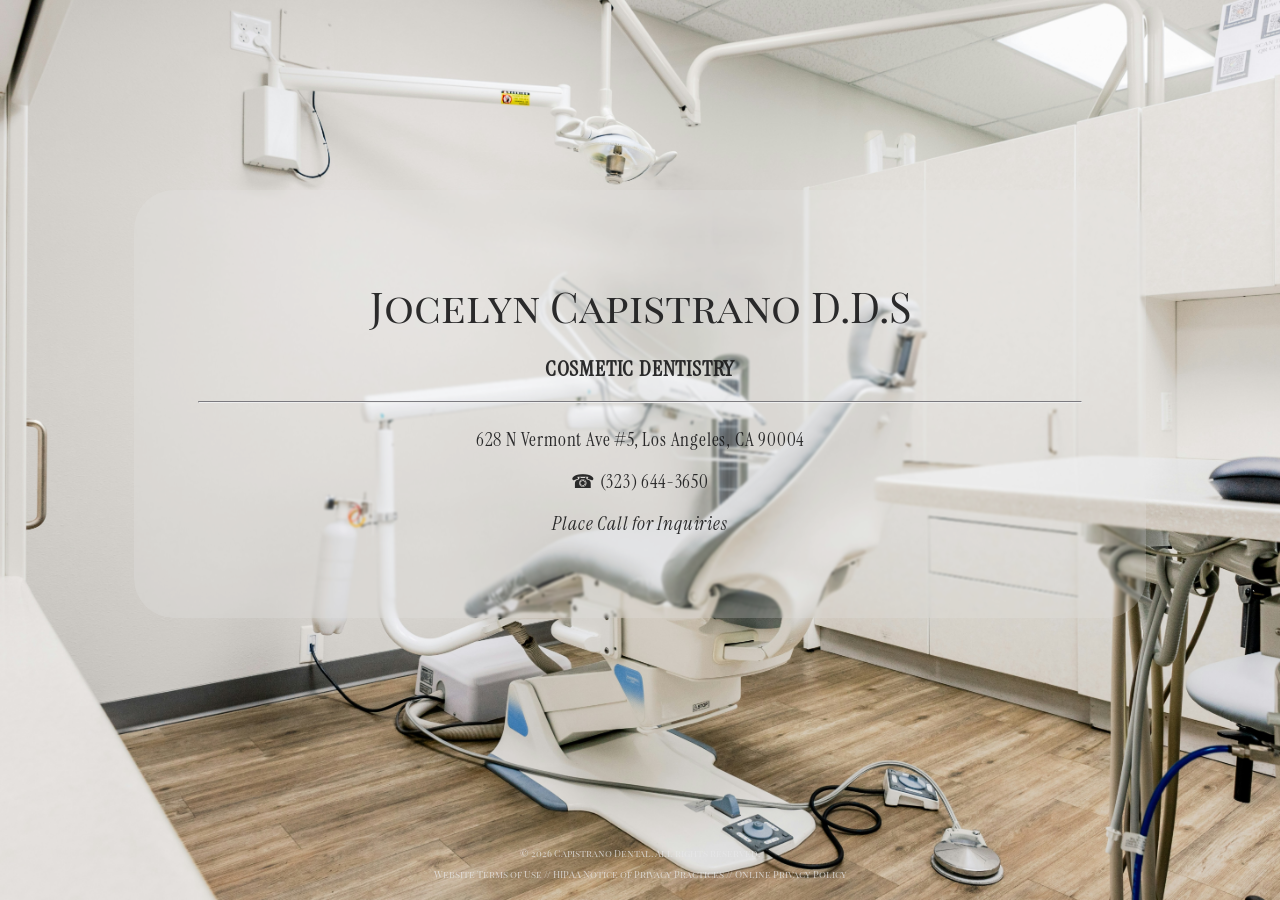
<file: index.html>
<!DOCTYPE html>
<html lang="en">
<link rel="stylesheet" type="text/css" href="style.css" />

<style>
    body {
        background-image: url('kari-bjorn-photography-Fdku_oMrDvk-unsplash.jpg');
        background-repeat: no-repeat;
        background-position: center;
        background-attachment: fixed;
        background-size: cover;
    }
</style>

<head>
    <meta charset="UTF-8">
    <meta name="viewport" content="width=device-width, initial-scale=1.0">
    <link rel="preconnect" href="https://fonts.googleapis.com">
    <link rel="preconnect" href="https://fonts.gstatic.com" crossorigin>
    <link
        href="https://fonts.googleapis.com/css2?family=Instrument+Serif:ital@0;1&family=Playfair+Display+SC&display=swap"
        rel="stylesheet">
    <title>Capistrano Dental - Info</title>
     <link rel="icon" href="icons8-tooth-96.png" type="image/x-icon">
</head>

<header id="landing">
        <h1 style="text-align: center;">Jocelyn Capistrano D.D.S</h1>
        <h2 style="font-weight: 700; text-transform: uppercase;">Cosmetic Dentistry</h2>
        <hr>
        <h3>628 N Vermont Ave #5, Los Angeles, CA 90004</h3>
        <h3>&#9742; (323) 644-3650</h3>
        <h3 style="font-style: italic;">Place Call for Inquiries
        </h3>
</header>

<body>

</body>

<footer>
    <p>&copy; 2026 Capistrano Dental. All rights reserved.</p>
    <p> <a href="terms-of-use.html">Website Terms of Use</a> // <a href="hipaa-notice.html">HIPAA Notice of Privacy
            Practices</a> // <a href="privacy-policy.html">Online Privacy Policy</a> </p>
</footer>

</html>
</file>
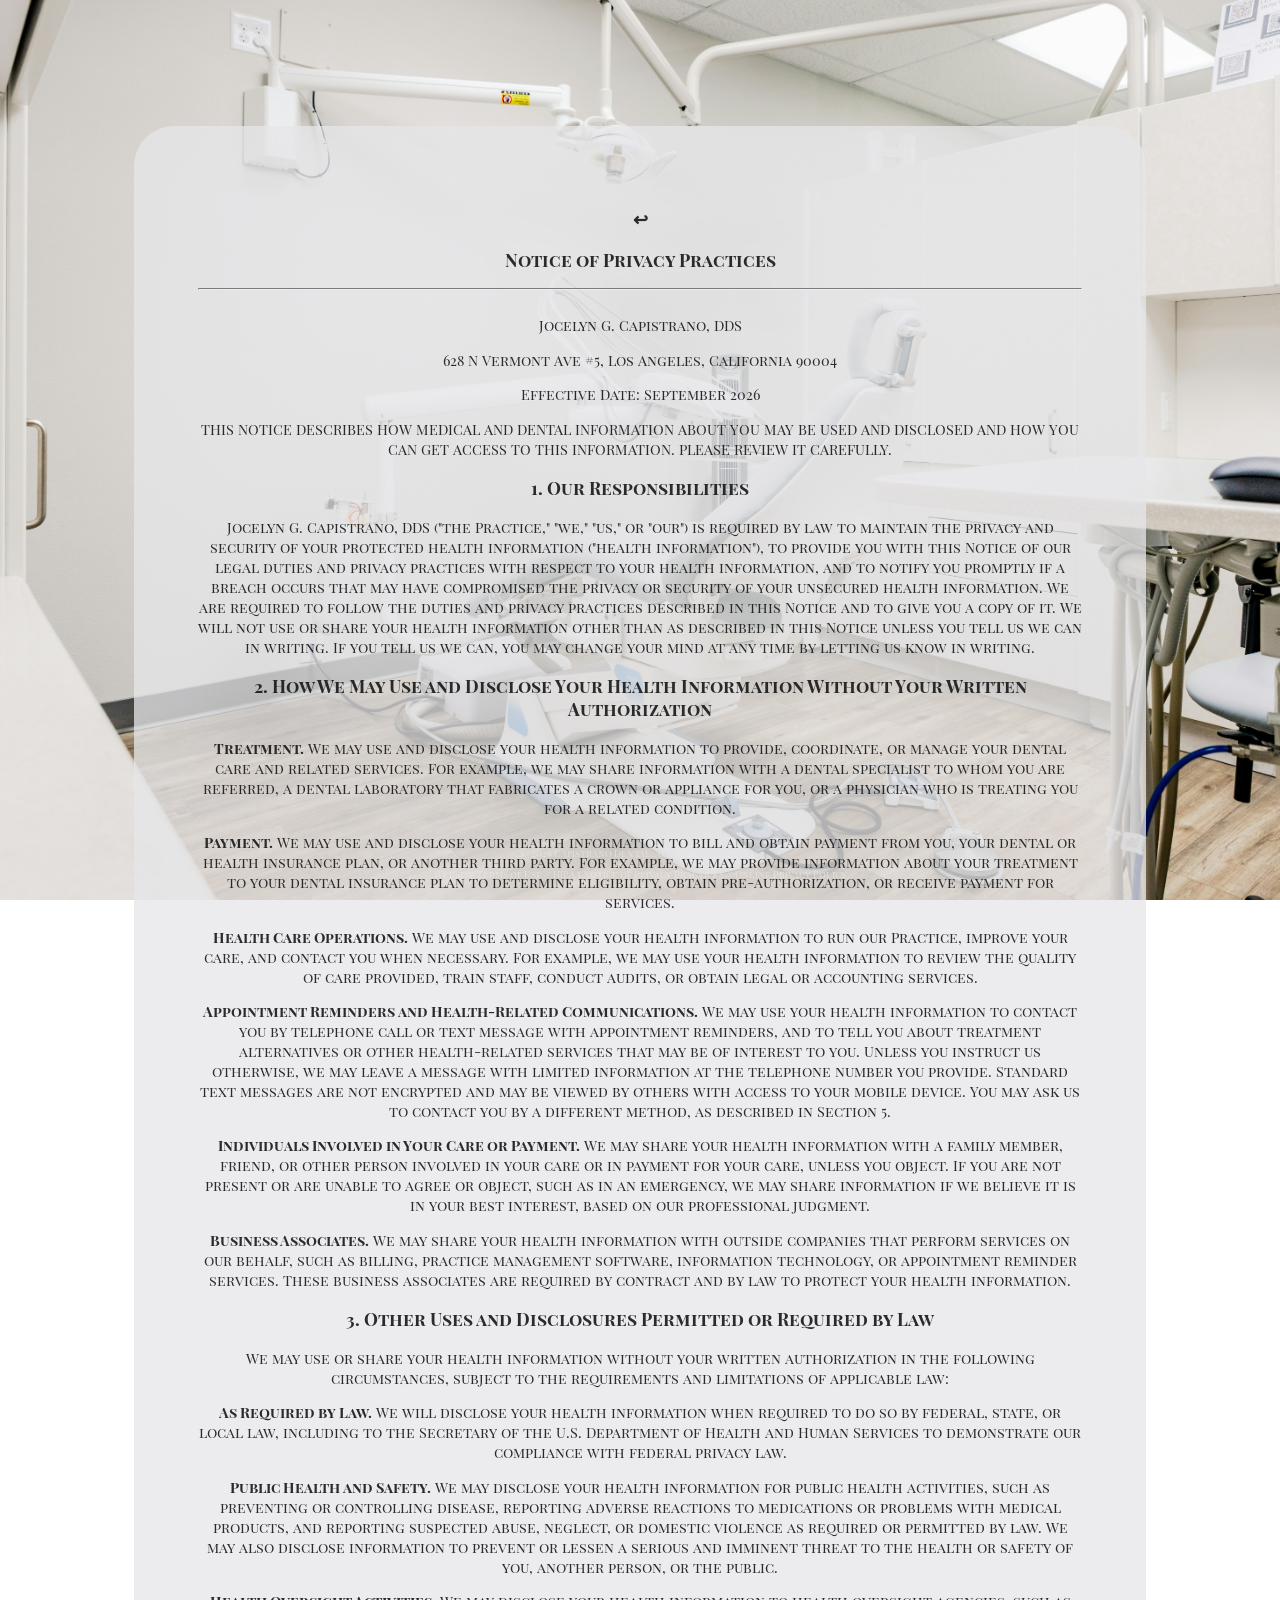
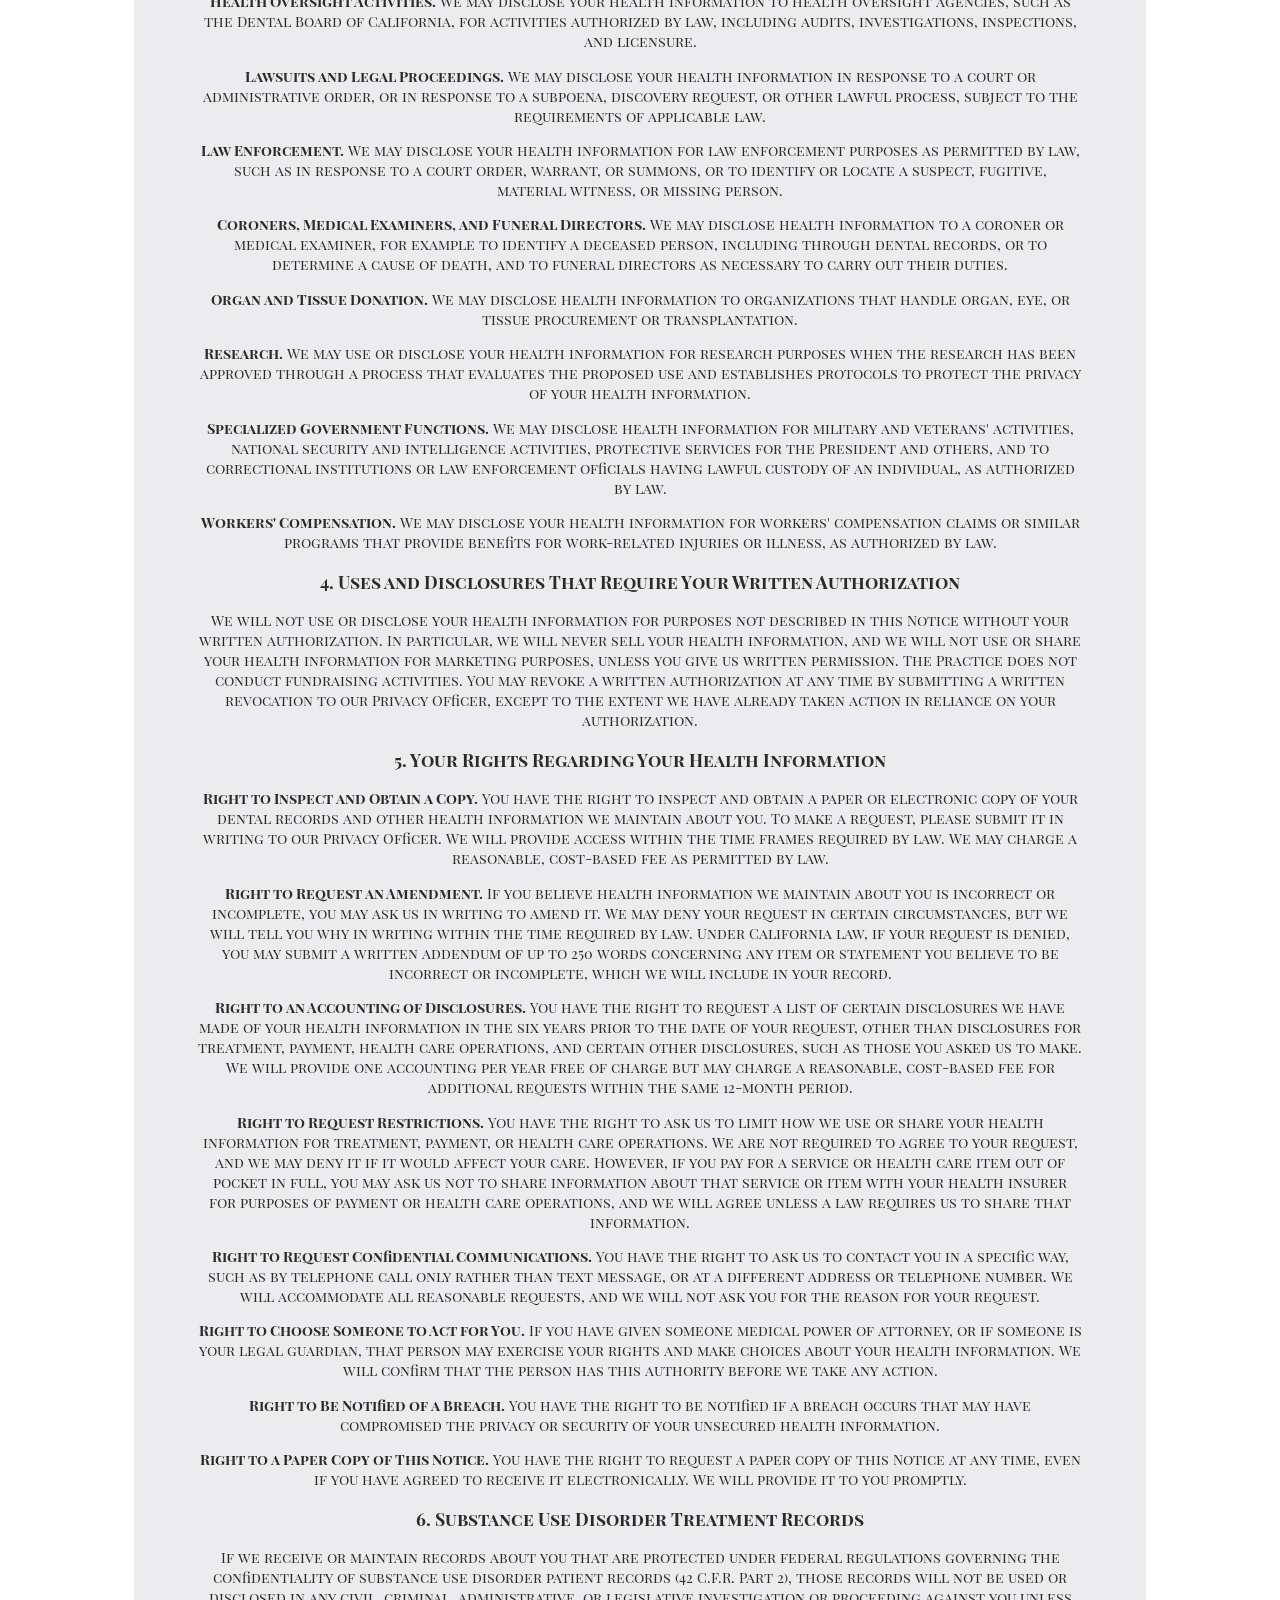
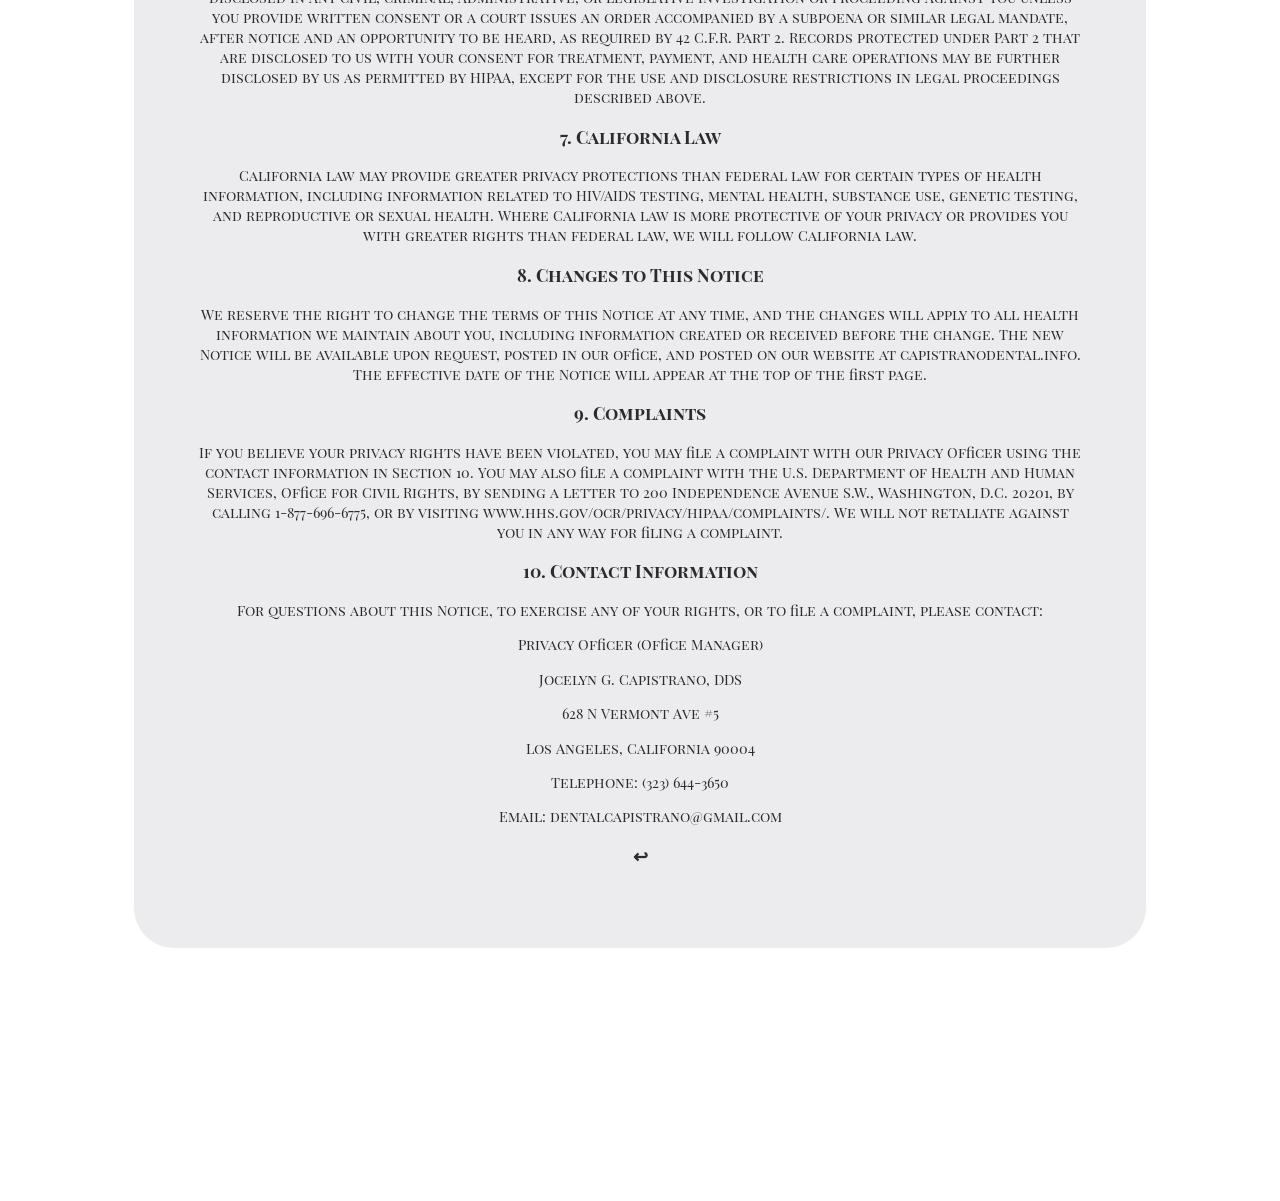
<file: hipaa-notice.html>
<!DOCTYPE html>
<html lang="en">
<link rel="stylesheet" type="text/css" href="style.css" />

<style>
    body {
        background-image: url('kari-bjorn-photography-Fdku_oMrDvk-unsplash.jpg');
        background-repeat: no-repeat;
        background-position: center;
        background-attachment: fixed;
        background-size: cover;
    }
</style>

<head>
    <meta charset="UTF-8">
    <meta name="viewport" content="width=device-width, initial-scale=1.0">
    <link rel="preconnect" href="https://fonts.googleapis.com">
    <link rel="preconnect" href="https://fonts.gstatic.com" crossorigin>
    <link
        href="https://fonts.googleapis.com/css2?family=Instrument+Serif:ital@0;1&family=Playfair+Display+SC&display=swap"
        rel="stylesheet">
    <title>Capistrano Dental - HIPAA Notice</title>
     <link rel="icon" href="icons8-tooth-96.png" type="image/x-icon">
</head>

<header>
    <h3><span id="return"><a href=index.html>↩</a></span></h3>
    <h3>Notice of Privacy Practices</h3>
    <hr>
    <p>Jocelyn G. Capistrano, DDS</p>
    <p>628 N Vermont Ave #5, Los Angeles, California 90004</p>
    <p>Effective Date: September 2026</p>
    <p>THIS NOTICE DESCRIBES HOW MEDICAL AND DENTAL INFORMATION ABOUT YOU MAY BE USED AND DISCLOSED AND HOW YOU CAN GET
        ACCESS TO THIS INFORMATION. PLEASE REVIEW IT CAREFULLY.</p>

    <h3>1. Our Responsibilities</h3>
    <p>Jocelyn G. Capistrano, DDS ("the Practice," "we," "us," or "our") is required by law to maintain the privacy and
        security of your protected health information ("health information"), to provide you with this Notice of our
        legal duties and privacy practices with respect to your health information, and to notify you promptly if a
        breach occurs that may have compromised the privacy or security of your unsecured health information. We are
        required to follow the duties and privacy practices described in this Notice and to give you a copy of it. We
        will not use or share your health information other than as described in this Notice unless you tell us we can
        in writing. If you tell us we can, you may change your mind at any time by letting us know in writing.</p>

    <h3>2. How We May Use and Disclose Your Health Information Without Your Written Authorization</h3>
    <p><strong>Treatment.</strong> We may use and disclose your health information to provide, coordinate, or manage
        your dental care and related services. For example, we may share information with a dental specialist to whom
        you are referred, a dental laboratory that fabricates a crown or appliance for you, or a physician who is
        treating you for a related condition.</p>
    <p><strong>Payment.</strong> We may use and disclose your health information to bill and obtain payment from you,
        your dental or health insurance plan, or another third party. For example, we may provide information about your
        treatment to your dental insurance plan to determine eligibility, obtain pre-authorization, or receive payment
        for services.</p>
    <p><strong>Health Care Operations.</strong> We may use and disclose your health information to run our Practice,
        improve your care, and contact you when necessary. For example, we may use your health information to review the
        quality of care provided, train staff, conduct audits, or obtain legal or accounting services.</p>
    <p><strong>Appointment Reminders and Health-Related Communications.</strong> We may use your health information to
        contact you by telephone call or text message with appointment reminders, and to tell you about treatment
        alternatives or other health-related services that may be of interest to you. Unless you instruct us otherwise,
        we may leave a message with limited information at the telephone number you provide. Standard text messages are
        not encrypted and may be viewed by others with access to your mobile device. You may ask us to contact you by a
        different method, as described in Section 5.</p>
    <p><strong>Individuals Involved in Your Care or Payment.</strong> We may share your health information with a family
        member, friend, or other person involved in your care or in payment for your care, unless you object. If you are
        not present or are unable to agree or object, such as in an emergency, we may share information if we believe it
        is in your best interest, based on our professional judgment.</p>
    <p><strong>Business Associates.</strong> We may share your health information with outside companies that perform
        services on our behalf, such as billing, practice management software, information technology, or appointment
        reminder services. These business associates are required by contract and by law to protect your health
        information.</p>

    <h3>3. Other Uses and Disclosures Permitted or Required by Law</h3>
    <p>We may use or share your health information without your written authorization in the following circumstances,
        subject to the requirements and limitations of applicable law:</p>
    <p><strong>As Required by Law.</strong> We will disclose your health information when required to do so by federal,
        state, or local law, including to the Secretary of the U.S. Department of Health and Human Services to
        demonstrate our compliance with federal privacy law.</p>
    <p><strong>Public Health and Safety.</strong> We may disclose your health information for public health activities,
        such as preventing or controlling disease, reporting adverse reactions to medications or problems with medical
        products, and reporting suspected abuse, neglect, or domestic violence as required or permitted by law. We may
        also disclose information to prevent or lessen a serious and imminent threat to the health or safety of you,
        another person, or the public.</p>
    <p><strong>Health Oversight Activities.</strong> We may disclose your health information to health oversight
        agencies, such as the Dental Board of California, for activities authorized by law, including audits,
        investigations, inspections, and licensure.</p>
    <p><strong>Lawsuits and Legal Proceedings.</strong> We may disclose your health information in response to a court
        or administrative order, or in response to a subpoena, discovery request, or other lawful process, subject to
        the requirements of applicable law.</p>
    <p><strong>Law Enforcement.</strong> We may disclose your health information for law enforcement purposes as
        permitted by law, such as in response to a court order, warrant, or summons, or to identify or locate a suspect,
        fugitive, material witness, or missing person.</p>
    <p><strong>Coroners, Medical Examiners, and Funeral Directors.</strong> We may disclose health information to a
        coroner or medical examiner, for example to identify a deceased person, including through dental records, or to
        determine a cause of death, and to funeral directors as necessary to carry out their duties.</p>
    <p><strong>Organ and Tissue Donation.</strong> We may disclose health information to organizations that handle
        organ, eye, or tissue procurement or transplantation.</p>
    <p><strong>Research.</strong> We may use or disclose your health information for research purposes when the research
        has been approved through a process that evaluates the proposed use and establishes protocols to protect the
        privacy of your health information.</p>
    <p><strong>Specialized Government Functions.</strong> We may disclose health information for military and veterans'
        activities, national security and intelligence activities, protective services for the President and others, and
        to correctional institutions or law enforcement officials having lawful custody of an individual, as authorized
        by law.</p>
    <p><strong>Workers' Compensation.</strong> We may disclose your health information for workers' compensation claims
        or similar programs that provide benefits for work-related injuries or illness, as authorized by law.</p>

    <h3>4. Uses and Disclosures That Require Your Written Authorization</h3>
    <p>We will not use or disclose your health information for purposes not described in this Notice without your
        written authorization. In particular, we will never sell your health information, and we will not use or share
        your health information for marketing purposes, unless you give us written permission. The Practice does not
        conduct fundraising activities. You may revoke a written authorization at any time by submitting a written
        revocation to our Privacy Officer, except to the extent we have already taken action in reliance on your
        authorization.</p>

    <h3>5. Your Rights Regarding Your Health Information</h3>
    <p><strong>Right to Inspect and Obtain a Copy.</strong> You have the right to inspect and obtain a paper or
        electronic copy of your dental records and other health information we maintain about you. To make a request,
        please submit it in writing to our Privacy Officer. We will provide access within the time frames required by
        law. We may charge a reasonable, cost-based fee as permitted by law.</p>
    <p><strong>Right to Request an Amendment.</strong> If you believe health information we maintain about you is
        incorrect or incomplete, you may ask us in writing to amend it. We may deny your request in certain
        circumstances, but we will tell you why in writing within the time required by law. Under California law, if
        your request is denied, you may submit a written addendum of up to 250 words concerning any item or statement
        you believe to be incorrect or incomplete, which we will include in your record.</p>
    <p><strong>Right to an Accounting of Disclosures.</strong> You have the right to request a list of certain
        disclosures we have made of your health information in the six years prior to the date of your request, other
        than disclosures for treatment, payment, health care operations, and certain other disclosures, such as those
        you asked us to make. We will provide one accounting per year free of charge but may charge a reasonable,
        cost-based fee for additional requests within the same 12-month period.</p>
    <p><strong>Right to Request Restrictions.</strong> You have the right to ask us to limit how we use or share your
        health information for treatment, payment, or health care operations. We are not required to agree to your
        request, and we may deny it if it would affect your care. However, if you pay for a service or health care item
        out of pocket in full, you may ask us not to share information about that service or item with your health
        insurer for purposes of payment or health care operations, and we will agree unless a law requires us to share
        that information.</p>
    <p><strong>Right to Request Confidential Communications.</strong> You have the right to ask us to contact you in a
        specific way, such as by telephone call only rather than text message, or at a different address or telephone
        number. We will accommodate all reasonable requests, and we will not ask you for the reason for your request.
    </p>
    <p><strong>Right to Choose Someone to Act for You.</strong> If you have given someone medical power of attorney, or
        if someone is your legal guardian, that person may exercise your rights and make choices about your health
        information. We will confirm that the person has this authority before we take any action.</p>
    <p><strong>Right to Be Notified of a Breach.</strong> You have the right to be notified if a breach occurs that may
        have compromised the privacy or security of your unsecured health information.</p>
    <p><strong>Right to a Paper Copy of This Notice.</strong> You have the right to request a paper copy of this Notice
        at any time, even if you have agreed to receive it electronically. We will provide it to you promptly.</p>

    <h3>6. Substance Use Disorder Treatment Records</h3>
    <p>If we receive or maintain records about you that are protected under federal regulations governing the
        confidentiality of substance use disorder patient records (42 C.F.R. Part 2), those records will not be used or
        disclosed in any civil, criminal, administrative, or legislative investigation or proceeding against you unless
        you provide written consent or a court issues an order accompanied by a subpoena or similar legal mandate, after
        notice and an opportunity to be heard, as required by 42 C.F.R. Part 2. Records protected under Part 2 that are
        disclosed to us with your consent for treatment, payment, and health care operations may be further disclosed by
        us as permitted by HIPAA, except for the use and disclosure restrictions in legal proceedings described above.
    </p>

    <h3>7. California Law</h3>
    <p>California law may provide greater privacy protections than federal law for certain types of health information,
        including information related to HIV/AIDS testing, mental health, substance use, genetic testing, and
        reproductive or sexual health. Where California law is more protective of your privacy or provides you with
        greater rights than federal law, we will follow California law.</p>

    <h3>8. Changes to This Notice</h3>
    <p>We reserve the right to change the terms of this Notice at any time, and the changes will apply to all health
        information we maintain about you, including information created or received before the change. The new Notice
        will be available upon request, posted in our office, and posted on our website at capistranodental.info. The
        effective date of the Notice will appear at the top of the first page.</p>

    <h3>9. Complaints</h3>
    <p>If you believe your privacy rights have been violated, you may file a complaint with our Privacy Officer using
        the contact information in Section 10. You may also file a complaint with the U.S. Department of Health and
        Human Services, Office for Civil Rights, by sending a letter to 200 Independence Avenue S.W., Washington, D.C.
        20201, by calling 1-877-696-6775, or by visiting www.hhs.gov/ocr/privacy/hipaa/complaints/. We will not
        retaliate against you in any way for filing a complaint.</p>

    <h3>10. Contact Information</h3>
    <p>For questions about this Notice, to exercise any of your rights, or to file a complaint, please contact:</p>
    <p>Privacy Officer (Office Manager)</p>
    <p>Jocelyn G. Capistrano, DDS</p>
    <p>628 N Vermont Ave #5</p>
    <p>Los Angeles, California 90004</p>
    <p>Telephone: (323) 644-3650</p>
    <p>Email: dentalcapistrano@gmail.com</p>

    <h3><span id="return"><a href=index.html>↩</a></span></h3>
</header>

<body>

</body>

<footer>
    <p>&copy; 2026 Capistrano Dental. All rights reserved.</p>
    <p> <a href="terms-of-use.html">Website Terms of Use</a> // <a href="hipaa-notice.html">HIPAA Notice of Privacy
            Practices</a> // <a href="privacy-policy.html">Online Privacy Policy</a> </p>
</footer>

</html>
</file>
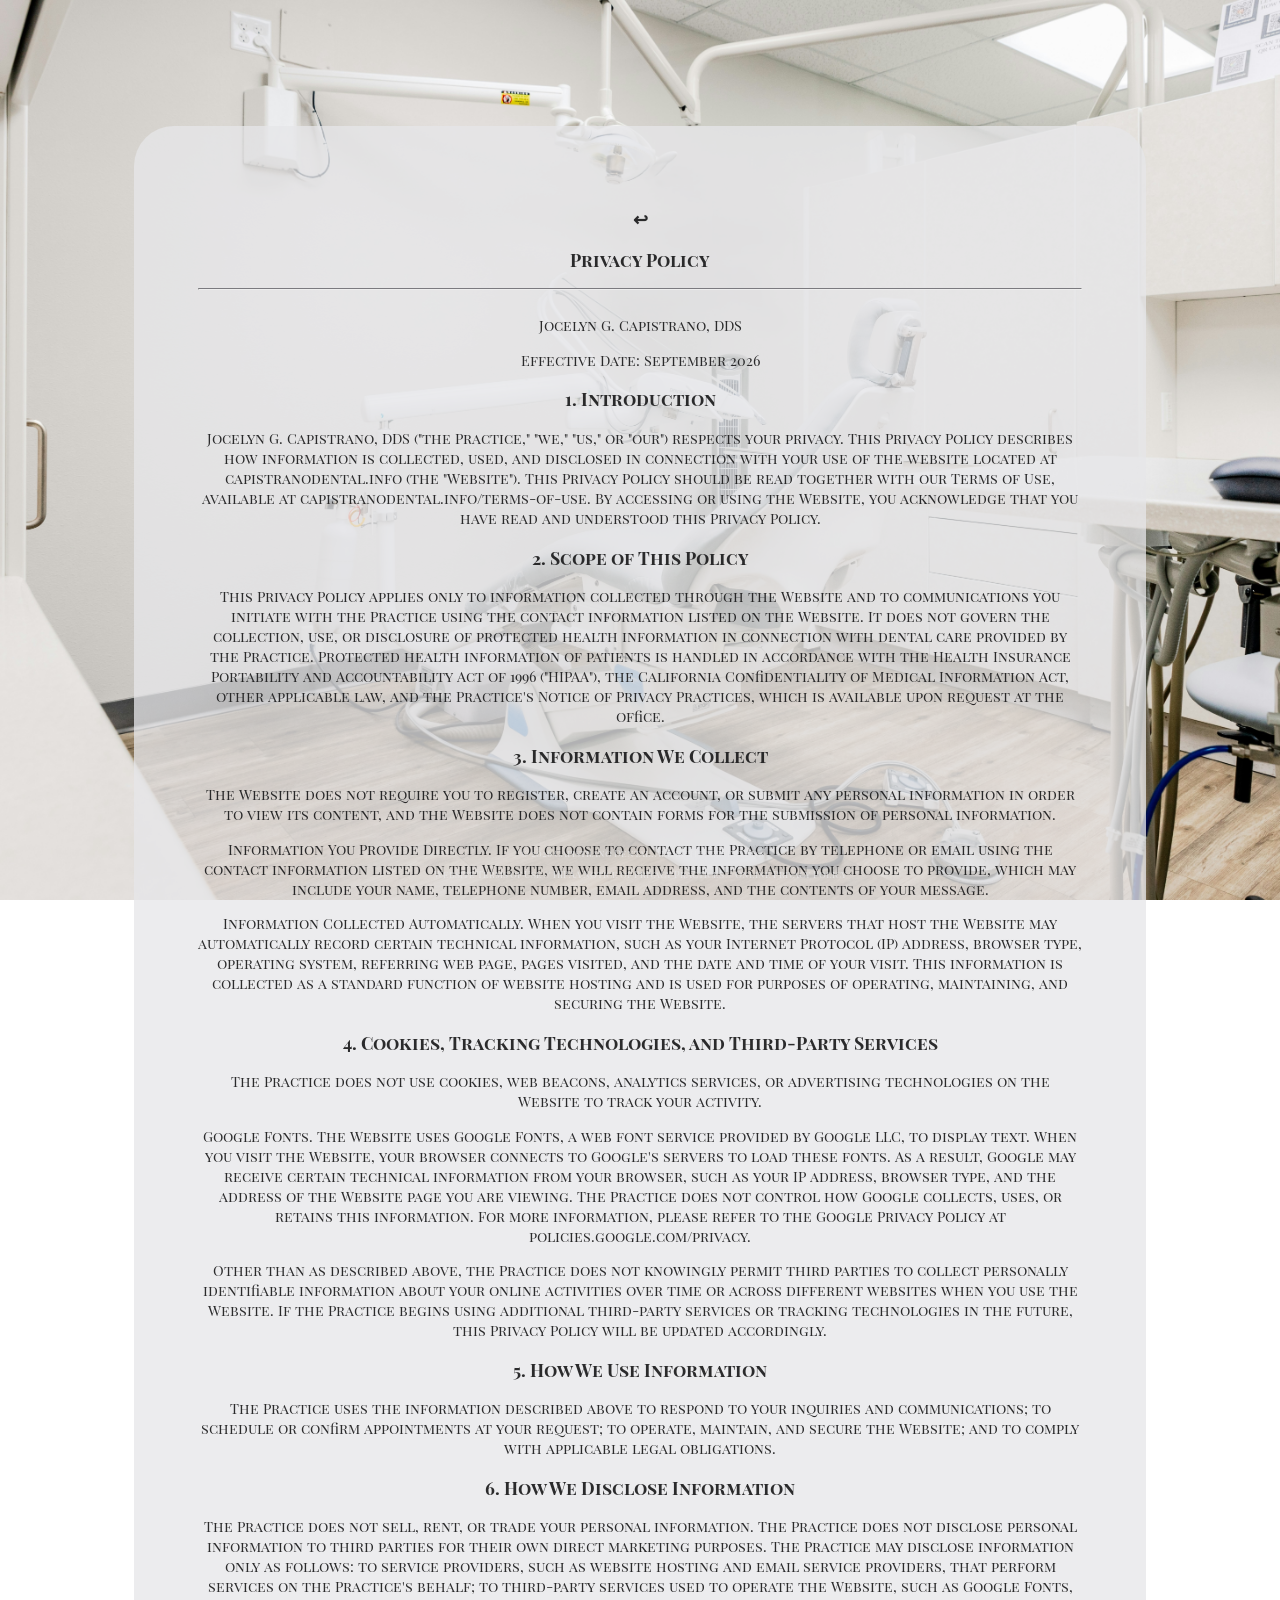
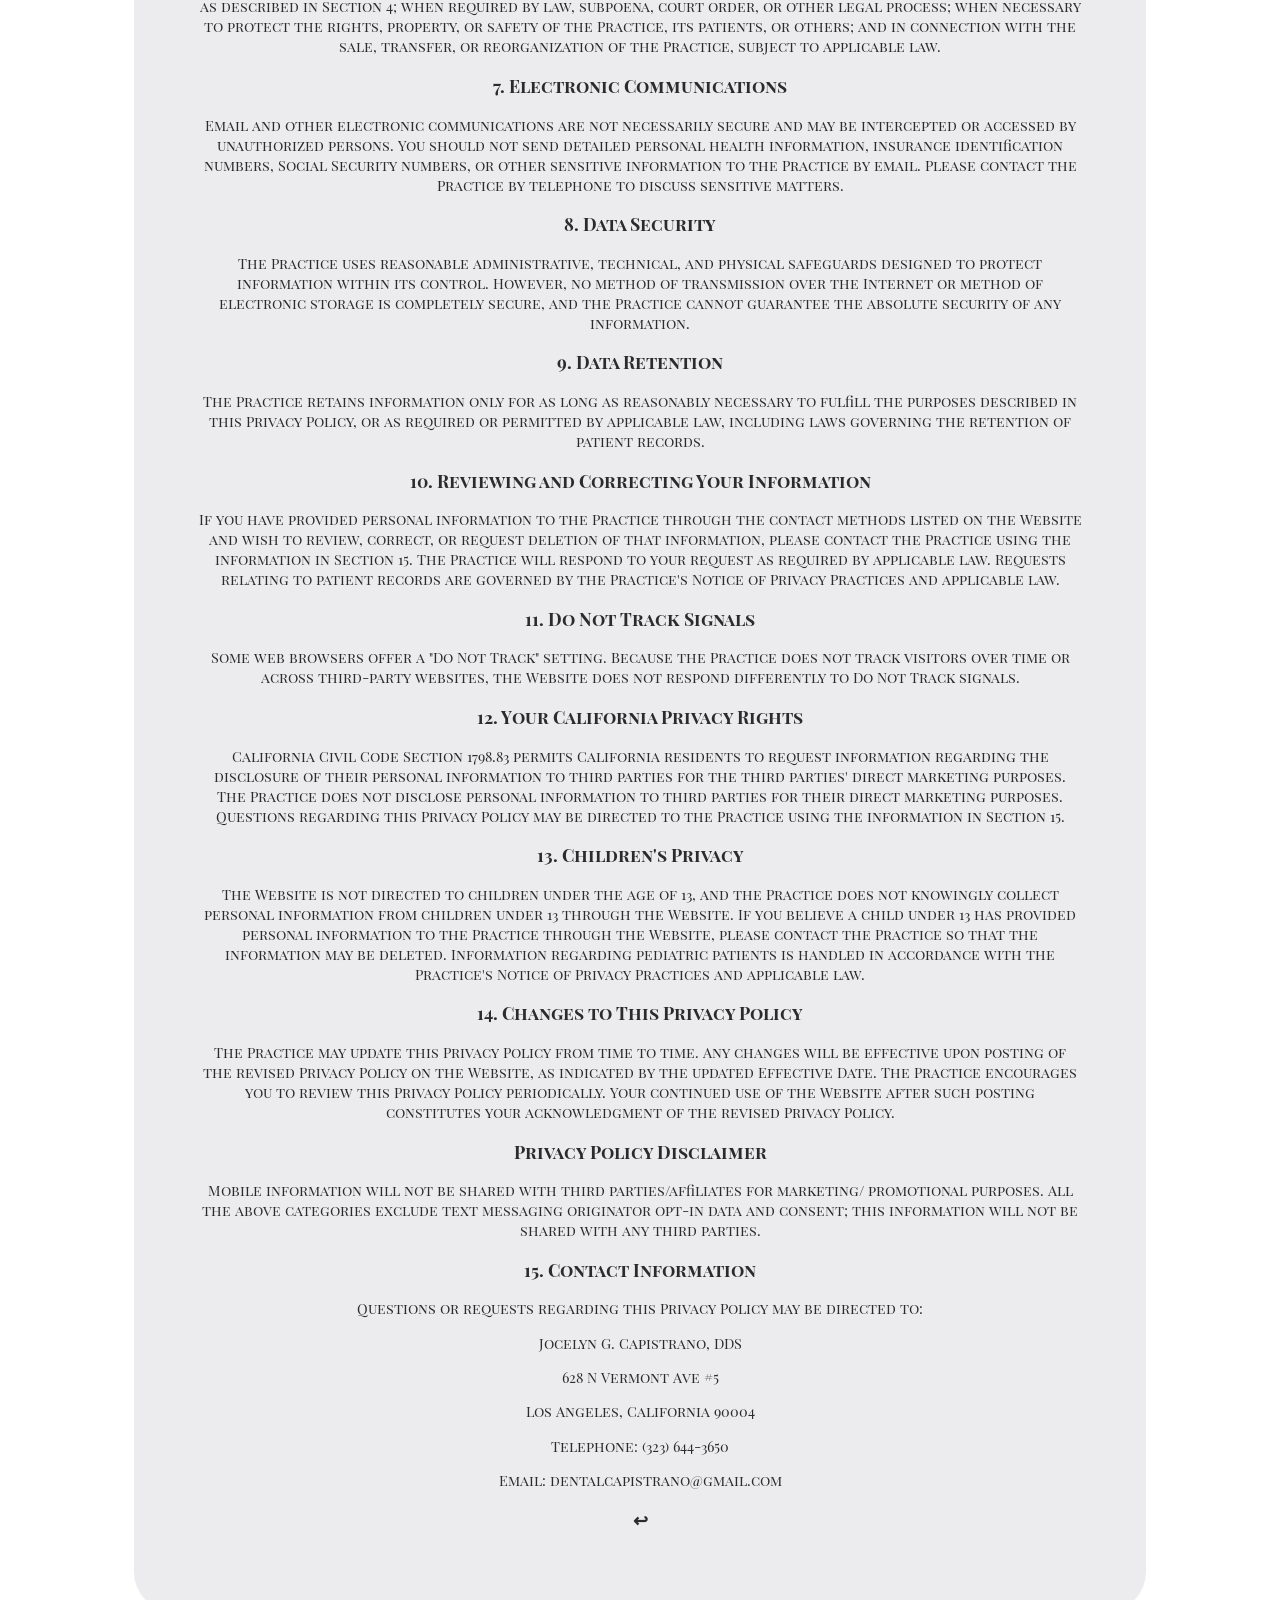
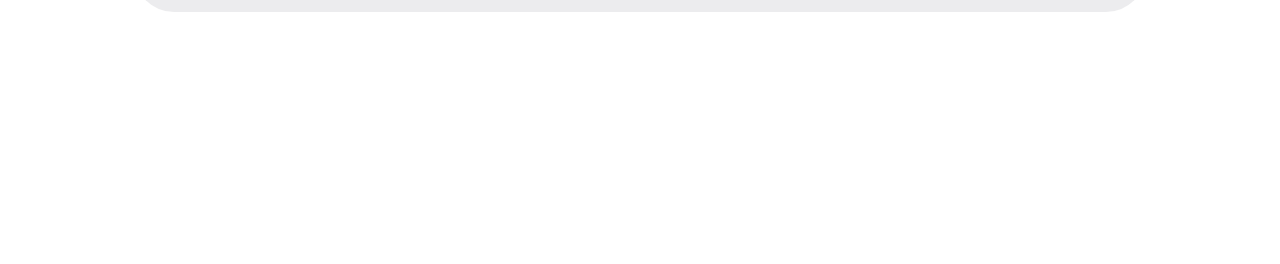
<file: privacy-policy.html>
<!DOCTYPE html>
<html lang="en">
<link rel="stylesheet" type="text/css" href="style.css" />

<style>
    body {
        background-image: url('kari-bjorn-photography-Fdku_oMrDvk-unsplash.jpg');
        background-repeat: no-repeat;
        background-position: center;
        background-attachment: fixed;
        background-size: cover;
    }
</style>

<head>
    <meta charset="UTF-8">
    <meta name="viewport" content="width=device-width, initial-scale=1.0">
    <link rel="preconnect" href="https://fonts.googleapis.com">
    <link rel="preconnect" href="https://fonts.gstatic.com" crossorigin>
    <link
        href="https://fonts.googleapis.com/css2?family=Instrument+Serif:ital@0;1&family=Playfair+Display+SC&display=swap"
        rel="stylesheet">
    <title>Capistrano Dental - Privacy Policy</title>
    <link rel="icon" href="icons8-tooth-96.png" type="image/x-icon">
</head>

<header>
    <h3><span id="return"><a href=index.html>↩</a></span></h3>
    <h3>Privacy Policy</h3>
    <hr>
    <p>Jocelyn G. Capistrano, DDS</p>
    <p>Effective Date: September 2026</p>

    <h3>1. Introduction</h3>
    <p>Jocelyn G. Capistrano, DDS ("the Practice," "we," "us," or "our") respects your privacy. This Privacy Policy
        describes how information is collected, used, and disclosed in connection with your use of the website located
        at capistranodental.info (the "Website"). This Privacy Policy should be read together with our Terms of Use,
        available at capistranodental.info/terms-of-use. By accessing or using the Website, you acknowledge that you
        have read and understood this Privacy Policy.</p>

    <h3>2. Scope of This Policy</h3>
    <p>This Privacy Policy applies only to information collected through the Website and to communications you initiate
        with the Practice using the contact information listed on the Website. It does not govern the collection, use,
        or disclosure of protected health information in connection with dental care provided by the Practice. Protected
        health information of patients is handled in accordance with the Health Insurance Portability and Accountability
        Act of 1996 ("HIPAA"), the California Confidentiality of Medical Information Act, other applicable law, and the
        Practice's Notice of Privacy Practices, which is available upon request at the office.</p>

    <h3>3. Information We Collect</h3>
    <p>The Website does not require you to register, create an account, or submit any personal information in order to
        view its content, and the Website does not contain forms for the submission of personal information.</p>
    <p>Information You Provide Directly. If you choose to contact the Practice by telephone or email using the contact
        information listed on the Website, we will receive the information you choose to provide, which may include your
        name, telephone number, email address, and the contents of your message.</p>
    <p>Information Collected Automatically. When you visit the Website, the servers that host the Website may
        automatically record certain technical information, such as your Internet Protocol (IP) address, browser type,
        operating system, referring web page, pages visited, and the date and time of your visit. This information is
        collected as a standard function of website hosting and is used for purposes of operating, maintaining, and
        securing the Website.</p>

    <h3>4. Cookies, Tracking Technologies, and Third-Party Services</h3>
    <p>The Practice does not use cookies, web beacons, analytics services, or advertising technologies on the Website to
        track your activity.</p>
    <p>Google Fonts. The Website uses Google Fonts, a web font service provided by Google LLC, to display text. When you
        visit the Website, your browser connects to Google's servers to load these fonts. As a result, Google may
        receive certain technical information from your browser, such as your IP address, browser type, and the address
        of the Website page you are viewing. The Practice does not control how Google collects, uses, or retains this
        information. For more information, please refer to the Google Privacy Policy at policies.google.com/privacy.</p>
    <p>Other than as described above, the Practice does not knowingly permit third parties to collect personally
        identifiable information about your online activities over time or across different websites when you use the
        Website. If the Practice begins using additional third-party services or tracking technologies in the future,
        this Privacy Policy will be updated accordingly.</p>

    <h3>5. How We Use Information</h3>
    <p>The Practice uses the information described above to respond to your inquiries and communications; to schedule or
        confirm appointments at your request; to operate, maintain, and secure the Website; and to comply with
        applicable legal obligations.</p>

    <h3>6. How We Disclose Information</h3>
    <p>The Practice does not sell, rent, or trade your personal information. The Practice does not disclose personal
        information to third parties for their own direct marketing purposes. The Practice may disclose information only
        as follows: to service providers, such as website hosting and email service providers, that perform services on
        the Practice's behalf; to third-party services used to operate the Website, such as Google Fonts, as described
        in Section 4; when required by law, subpoena, court order, or other legal process; when necessary to protect the
        rights, property, or safety of the Practice, its patients, or others; and in connection with the sale, transfer,
        or reorganization of the Practice, subject to applicable law.</p>

    <h3>7. Electronic Communications</h3>
    <p>Email and other electronic communications are not necessarily secure and may be intercepted or accessed by
        unauthorized persons. You should not send detailed personal health information, insurance identification
        numbers, Social Security numbers, or other sensitive information to the Practice by email. Please contact the
        Practice by telephone to discuss sensitive matters.</p>

    <h3>8. Data Security</h3>
    <p>The Practice uses reasonable administrative, technical, and physical safeguards designed to protect information
        within its control. However, no method of transmission over the Internet or method of electronic storage is
        completely secure, and the Practice cannot guarantee the absolute security of any information.</p>

    <h3>9. Data Retention</h3>
    <p>The Practice retains information only for as long as reasonably necessary to fulfill the purposes described in
        this Privacy Policy, or as required or permitted by applicable law, including laws governing the retention of
        patient records.</p>

    <h3>10. Reviewing and Correcting Your Information</h3>
    <p>If you have provided personal information to the Practice through the contact methods listed on the Website and
        wish to review, correct, or request deletion of that information, please contact the Practice using the
        information in Section 15. The Practice will respond to your request as required by applicable law. Requests
        relating to patient records are governed by the Practice's Notice of Privacy Practices and applicable law.</p>

    <h3>11. Do Not Track Signals</h3>
    <p>Some web browsers offer a "Do Not Track" setting. Because the Practice does not track visitors over time or
        across third-party websites, the Website does not respond differently to Do Not Track signals.</p>

    <h3>12. Your California Privacy Rights</h3>
    <p>California Civil Code Section 1798.83 permits California residents to request information regarding the
        disclosure of their personal information to third parties for the third parties' direct marketing purposes. The
        Practice does not disclose personal information to third parties for their direct marketing purposes. Questions
        regarding this Privacy Policy may be directed to the Practice using the information in Section 15.</p>

    <h3>13. Children's Privacy</h3>
    <p>The Website is not directed to children under the age of 13, and the Practice does not knowingly collect personal
        information from children under 13 through the Website. If you believe a child under 13 has provided personal
        information to the Practice through the Website, please contact the Practice so that the information may be
        deleted. Information regarding pediatric patients is handled in accordance with the Practice's Notice of Privacy
        Practices and applicable law.</p>

    <h3>14. Changes to This Privacy Policy</h3>
    <p>The Practice may update this Privacy Policy from time to time. Any changes will be effective upon posting of the
        revised Privacy Policy on the Website, as indicated by the updated Effective Date. The Practice encourages you
        to review this Privacy Policy periodically. Your continued use of the Website after such posting constitutes
        your acknowledgment of the revised Privacy Policy.</p>
    <h3>Privacy Policy Disclaimer</h3>
<p>Mobile information will not be shared with third parties/affiliates for marketing/ promotional purposes. All the above categories exclude text messaging originator opt-in data and consent; this information will not be shared with any third parties.</p>
    <h3>15. Contact Information</h3>
    <p>Questions or requests regarding this Privacy Policy may be directed to:</p>
    <p>Jocelyn G. Capistrano, DDS</p>
    <p>628 N Vermont Ave #5</p>
    <p>Los Angeles, California 90004</p>
    <p>Telephone: (323) 644-3650</p>
    <p>Email: dentalcapistrano@gmail.com</p>
    <h3><span id="return"><a href=index.html>↩</a></span></h3>
</header>

<body>

</body>

<footer>
    <p>&copy; 2026 Capistrano Dental. All rights reserved.</p>
    <p> <a href="terms-of-use.html">Website Terms of Use</a> // <a href="hipaa-notice.html">HIPAA Notice of Privacy
            Practices</a> // <a href="privacy-policy.html">Online Privacy Policy</a> </p>
</footer>

</html>
</file>
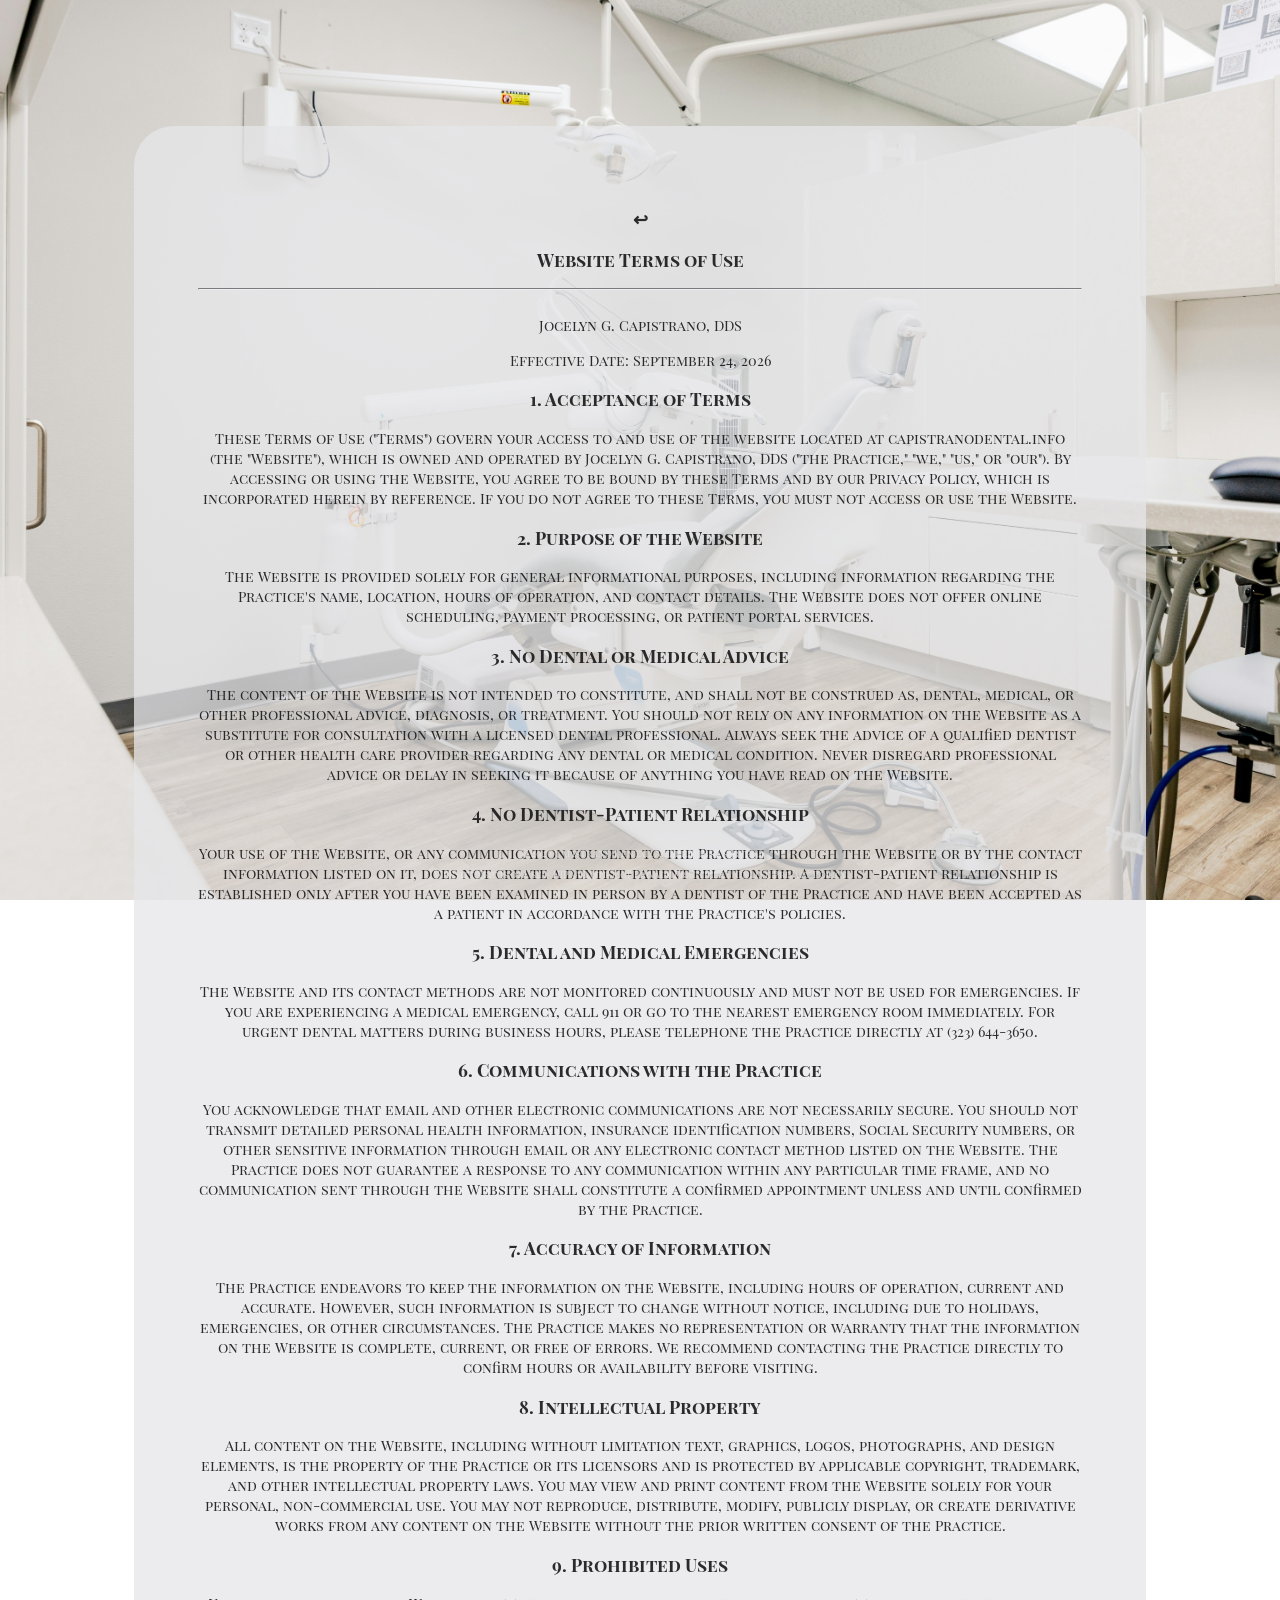
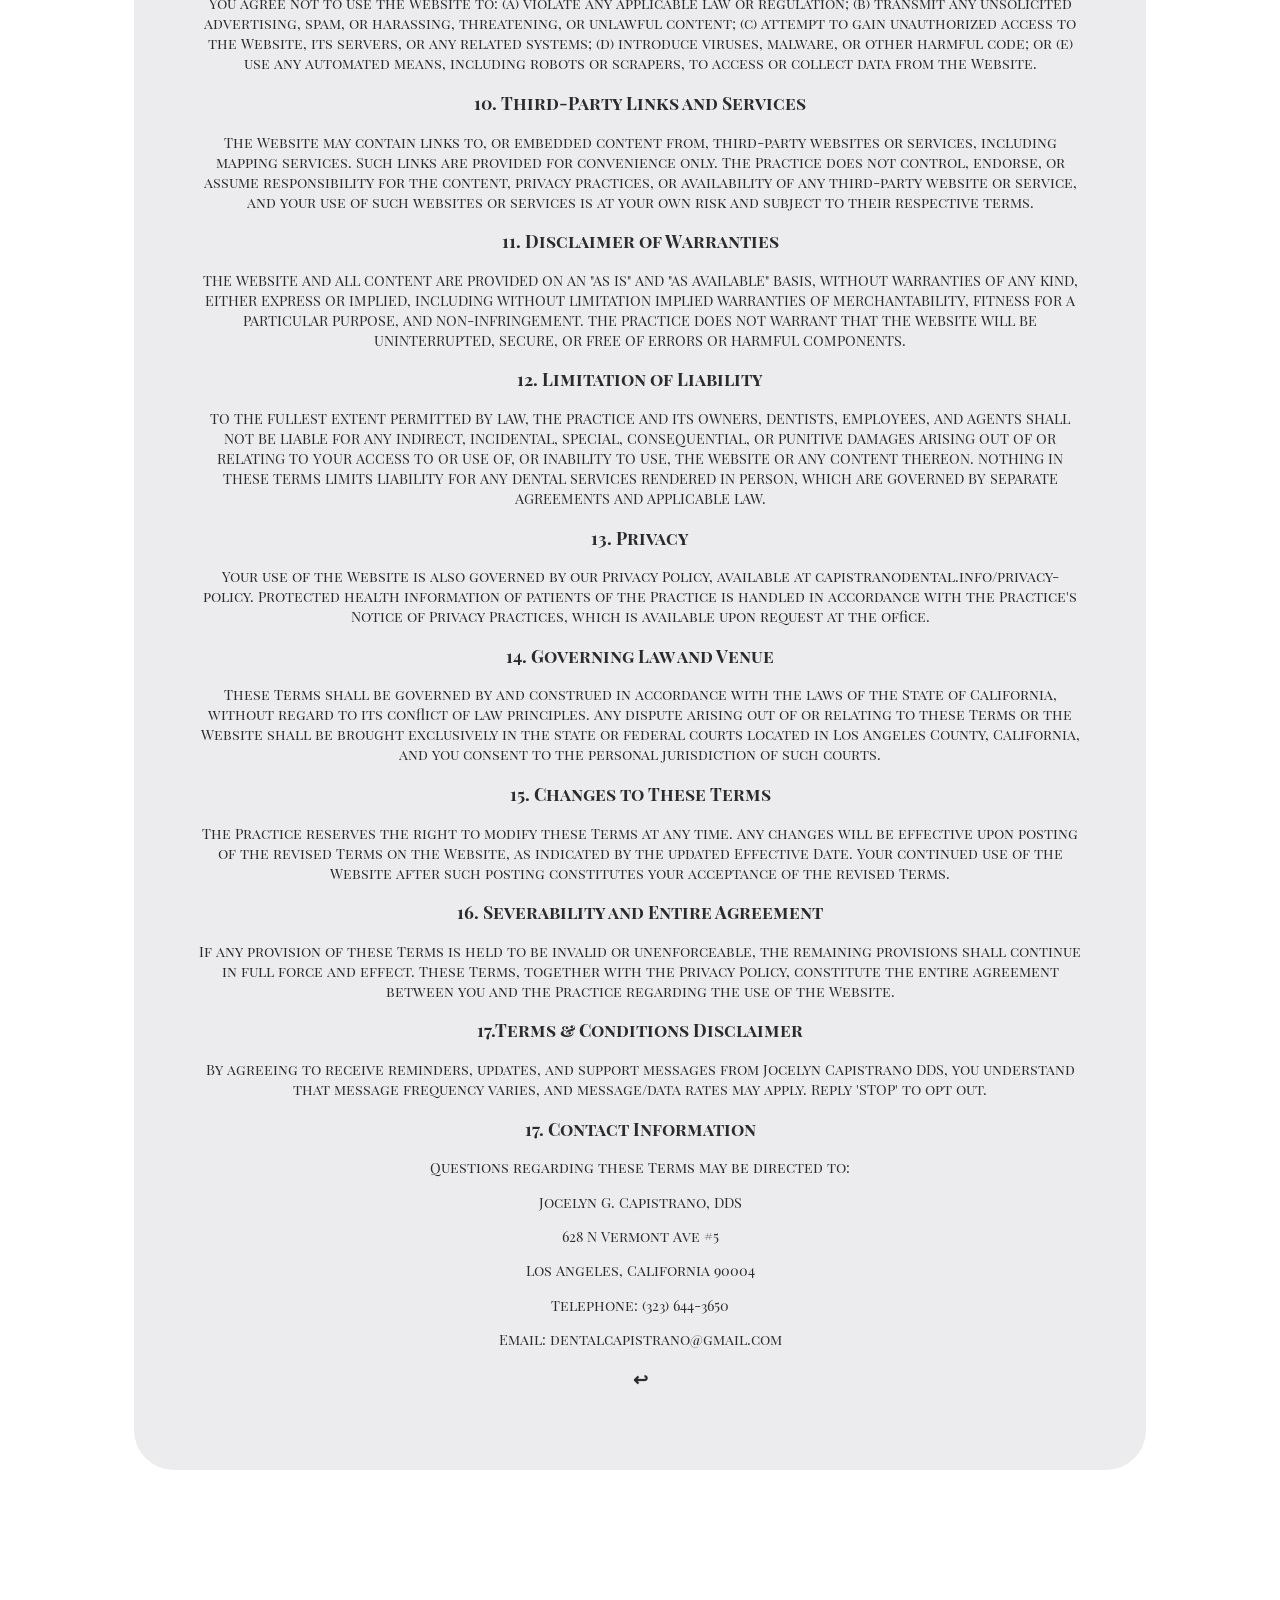
<file: terms-of-use.html>
<!DOCTYPE html>
<html lang="en">
<link rel="stylesheet" type="text/css" href="style.css" />

<style>
    body {
        background-image: url('kari-bjorn-photography-Fdku_oMrDvk-unsplash.jpg');
        background-repeat: no-repeat;
        background-position: center;
        background-attachment: fixed;
        background-size: cover;
    }
</style>

<head>
    <meta charset="UTF-8">
    <meta name="viewport" content="width=device-width, initial-scale=1.0">
    <link rel="preconnect" href="https://fonts.googleapis.com">
    <link rel="preconnect" href="https://fonts.gstatic.com" crossorigin>
    <link
        href="https://fonts.googleapis.com/css2?family=Instrument+Serif:ital@0;1&family=Playfair+Display+SC&display=swap"
        rel="stylesheet">
    <title>Capistrano Dental - Terms of Use</title>
    <link rel="icon" href="icons8-tooth-96.png" type="image/x-icon">
</head>

<header>
    <h3><span id="return"><a href=index.html>↩</a></span></h3>
    <h3>Website Terms of Use</h3>
    <hr>
    <p>Jocelyn G. Capistrano, DDS</p>
    <p>Effective Date: September 24, 2026</p>

    <h3>1. Acceptance of Terms</h3>
    <p>These Terms of Use ("Terms") govern your access to and use of the website located at capistranodental.info (the
        "Website"), which is owned and operated by Jocelyn G. Capistrano, DDS ("the Practice," "we," "us," or "our"). By
        accessing or using the Website, you agree to be bound by these Terms and by our Privacy Policy, which is
        incorporated herein by reference. If you do not agree to these Terms, you must not access or use the Website.
    </p>

    <h3>2. Purpose of the Website</h3>
    <p>The Website is provided solely for general informational purposes, including information regarding the Practice's
        name, location, hours of operation, and contact details. The Website does not offer online scheduling, payment
        processing, or patient portal services.</p>

    <h3>3. No Dental or Medical Advice</h3>
    <p>The content of the Website is not intended to constitute, and shall not be construed as, dental, medical, or
        other professional advice, diagnosis, or treatment. You should not rely on any information on the Website as a
        substitute for consultation with a licensed dental professional. Always seek the advice of a qualified dentist
        or other health care provider regarding any dental or medical condition. Never disregard professional advice or
        delay in seeking it because of anything you have read on the Website.</p>

    <h3>4. No Dentist-Patient Relationship</h3>
    <p>Your use of the Website, or any communication you send to the Practice through the Website or by the contact
        information listed on it, does not create a dentist-patient relationship. A dentist-patient relationship is
        established only after you have been examined in person by a dentist of the Practice and have been accepted as a
        patient in accordance with the Practice's policies.</p>

    <h3>5. Dental and Medical Emergencies</h3>
    <p>The Website and its contact methods are not monitored continuously and must not be used for emergencies. If you
        are experiencing a medical emergency, call 911 or go to the nearest emergency room immediately. For urgent
        dental matters during business hours, please telephone the Practice directly at (323) 644-3650.</p>

    <h3>6. Communications with the Practice</h3>
    <p>You acknowledge that email and other electronic communications are not necessarily secure. You should not
        transmit detailed personal health information, insurance identification numbers, Social Security numbers, or
        other sensitive information through email or any electronic contact method listed on the Website. The Practice
        does not guarantee a response to any communication within any particular time frame, and no communication sent
        through the Website shall constitute a confirmed appointment unless and until confirmed by the Practice.</p>

    <h3>7. Accuracy of Information</h3>
    <p>The Practice endeavors to keep the information on the Website, including hours of operation, current and
        accurate. However, such information is subject to change without notice, including due to holidays, emergencies,
        or other circumstances. The Practice makes no representation or warranty that the information on the Website is
        complete, current, or free of errors. We recommend contacting the Practice directly to confirm hours or
        availability before visiting.</p>

    <h3>8. Intellectual Property</h3>
    <p>All content on the Website, including without limitation text, graphics, logos, photographs, and design elements,
        is the property of the Practice or its licensors and is protected by applicable copyright, trademark, and other
        intellectual property laws. You may view and print content from the Website solely for your personal,
        non-commercial use. You may not reproduce, distribute, modify, publicly display, or create derivative works from
        any content on the Website without the prior written consent of the Practice.</p>

    <h3>9. Prohibited Uses</h3>
    <p>You agree not to use the Website to: (a) violate any applicable law or regulation; (b) transmit any unsolicited
        advertising, spam, or harassing, threatening, or unlawful content; (c) attempt to gain unauthorized access to
        the Website, its servers, or any related systems; (d) introduce viruses, malware, or other harmful code; or (e)
        use any automated means, including robots or scrapers, to access or collect data from the Website.</p>

    <h3>10. Third-Party Links and Services</h3>
    <p>The Website may contain links to, or embedded content from, third-party websites or services, including mapping
        services. Such links are provided for convenience only. The Practice does not control, endorse, or assume
        responsibility for the content, privacy practices, or availability of any third-party website or service, and
        your use of such websites or services is at your own risk and subject to their respective terms.</p>

    <h3>11. Disclaimer of Warranties</h3>
    <p>THE WEBSITE AND ALL CONTENT ARE PROVIDED ON AN "AS IS" AND "AS AVAILABLE" BASIS, WITHOUT WARRANTIES OF ANY KIND,
        EITHER EXPRESS OR IMPLIED, INCLUDING WITHOUT LIMITATION IMPLIED WARRANTIES OF MERCHANTABILITY, FITNESS FOR A
        PARTICULAR PURPOSE, AND NON-INFRINGEMENT. THE PRACTICE DOES NOT WARRANT THAT THE WEBSITE WILL BE UNINTERRUPTED,
        SECURE, OR FREE OF ERRORS OR HARMFUL COMPONENTS.</p>

    <h3>12. Limitation of Liability</h3>
    <p>TO THE FULLEST EXTENT PERMITTED BY LAW, THE PRACTICE AND ITS OWNERS, DENTISTS, EMPLOYEES, AND AGENTS SHALL NOT BE
        LIABLE FOR ANY INDIRECT, INCIDENTAL, SPECIAL, CONSEQUENTIAL, OR PUNITIVE DAMAGES ARISING OUT OF OR RELATING TO
        YOUR ACCESS TO OR USE OF, OR INABILITY TO USE, THE WEBSITE OR ANY CONTENT THEREON. NOTHING IN THESE TERMS LIMITS
        LIABILITY FOR ANY DENTAL SERVICES RENDERED IN PERSON, WHICH ARE GOVERNED BY SEPARATE AGREEMENTS AND APPLICABLE
        LAW.</p>

    <h3>13. Privacy</h3>
    <p>Your use of the Website is also governed by our Privacy Policy, available at
        capistranodental.info/privacy-policy. Protected health information of patients of the Practice is handled in
        accordance with the Practice's Notice of Privacy Practices, which is available upon request at the office.</p>

    <h3>14. Governing Law and Venue</h3>
    <p>These Terms shall be governed by and construed in accordance with the laws of the State of California, without
        regard to its conflict of law principles. Any dispute arising out of or relating to these Terms or the Website
        shall be brought exclusively in the state or federal courts located in Los Angeles County, California, and you
        consent to the personal jurisdiction of such courts.</p>

    <h3>15. Changes to These Terms</h3>
    <p>The Practice reserves the right to modify these Terms at any time. Any changes will be effective upon posting of
        the revised Terms on the Website, as indicated by the updated Effective Date. Your continued use of the Website
        after such posting constitutes your acceptance of the revised Terms.</p>

    <h3>16. Severability and Entire Agreement</h3>
    <p>If any provision of these Terms is held to be invalid or unenforceable, the remaining provisions shall continue
        in full force and effect. These Terms, together with the Privacy Policy, constitute the entire agreement between
        you and the Practice regarding the use of the Website.</p>

    <h3>17.Terms & Conditions Disclaimer </h3>
        <p>By agreeing to receive reminders, updates, and support messages from Jocelyn Capistrano DDS, you understand that message frequency varies, and message/data rates may apply. Reply 'STOP' to opt out.
</p>
    <h3>17. Contact Information</h3>
    <p>Questions regarding these Terms may be directed to:</p>
    <p>Jocelyn G. Capistrano, DDS</p>
    <p>628 N Vermont Ave #5</p>
    <p>Los Angeles, California 90004</p>
    <p>Telephone: (323) 644-3650</p>
    <p>Email: dentalcapistrano@gmail.com</p>
    <h3><span id="return"><a href=index.html>↩</a></span></h3>
</header>




<body>

</body>

<footer>
    <p>&copy; 2026 Capistrano Dental. All rights reserved.</p>
    <p> <a href="terms-of-use.html">Website Terms of Use</a> // <a href="hipaa-notice.html">HIPAA Notice of Privacy
            Practices</a> // <a href="privacy-policy.html">Online Privacy Policy</a> </p>
</footer>

</html>
</file>
<file: style.css>
a {
    color: #e7e7e9c4;
    text-decoration: none;
}

a:hover {
    color: #e7e7e9c4;
    text-decoration: underline;
}

a:visited {
    color: #e7e7e9c4;
    text-decoration: none;
}

#return a {
    color: #1a1a1beb;
}

#landing {
    color: #1a1a1beb;
    background-color: #e7e7e938;
    backdrop-filter: blur(1px);
    border-radius: 40px;
    margin: 15% 10% 20% 10%;
    padding: 5%;
    text-align: center;
}

#landing h2 {
    font-family: "Instrument Serif", serif;
    font-weight: 400;
    letter-spacing: 0.05rem;
    font-size: 1.4em;
    /* font-style: italic; */
    line-height: 1.2em;
}

#landing h3 {
    font-family: "Instrument Serif", serif;
    font-weight: 400;
    letter-spacing: 0.05rem;
    font-size: 1.2em;
    /* font-style: italic; */
    line-height: 1.2em;
}

header {
    color: #1a1a1beb;
    background-color: #e7e7e9c4;
    border-radius: 40px;
    margin: 10% 10% 20% 10%;
    padding: 5%;
    text-align: center;
}

hr {
    border-top: 1.5px solid #727177eb;
    margin-bottom: 25px;
}

header h1 {
    color: #1a1a1beb;
    font-family: "Playfair Display SC", serif;
    font-weight: 400;
    font-style: normal;
    font-size: 2.6em;
    line-height: 1.2em;
    margin-bottom: 25px;
}

header p {
    font-family: "Playfair Display SC", serif;
    font-size: 0.9em;
    font-weight: 400;
    font-style: normal;

}

header h2 {
    font-family: "Instrument Serif", serif;
    font-weight: 400;
    letter-spacing: 0.05rem;
    font-size: 1.3em;
    /* font-style: italic; */
    line-height: 1.2em;
}

header h3 {
    font-family: "Playfair Display SC", serif;
    font-weight: 700;
    font-size: 1.1em;
    font-style: normal;
}

/* FOOTER */

footer {
    position: fixed;
    left:0;
    right:0;
    bottom: 0;
    color: #e7e7e9c4;
    text-align: center;
    font-size: 0.6em;
    margin: 10px;
    font-family: "Playfair Display SC", serif;
    font-weight: 400;
}


/* FONTS */

.playfair-display-sc-regular {
    font-family: "Playfair Display SC", serif;
    font-weight: 400;
    font-style: normal;
}

.playfair-display-sc-bold {
    font-family: "Playfair Display SC", serif;
    font-weight: 700;
    font-style: normal;
}

.instrument-serif-regular {
    font-family: "Instrument Serif", serif;
    font-weight: 400;
    font-style: normal;
}

.instrument-serif-regular-italic {
    font-family: "Instrument Serif", serif;
    font-weight: 400;
    font-style: italic;
}
</file>
